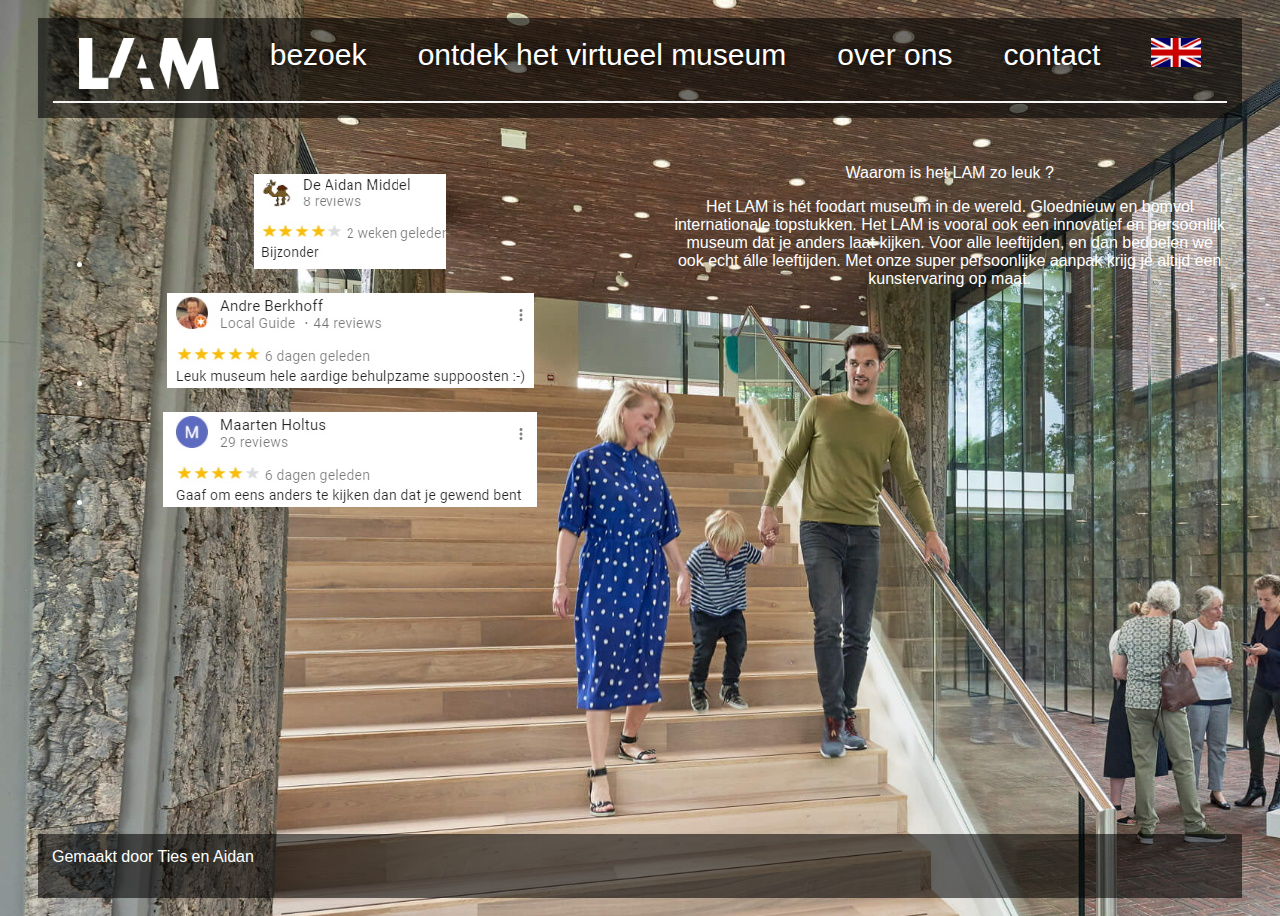
<file: index.html>
<!DOCTYPE html>
<html>
<head>
<meta charset="utf-8">
<title>Het Lisse Art Musuem</title>
<link rel="stylesheet" href="style.css">
<link rel="shortcut icon" href="afb/favicon.ico">
<style>
    #een, #twee, #drie ,#vier {
        padding: 10px 10px;
    }
</style>
</head>



<body>
    <nav>
        <ul>
            <li id="logo"><a id="logo" href="index.html"><img src="afb/LAM.png" alt="lam logo" width="140"></a></li>
            <li id="menu"><a href="bezoek.html">bezoek</a></li>
            <li id="menu"><a href="webxr.html">ontdek het virtueel museum</a></li>
            <li id="menu"><a href="overons.html">over ons</a></li>
            <li id="menu"><a href="contact.html">contact</a></li>
            <li id="menu"><a id="logo" href="indexeng.html"><img src="afb/eng.jpg" alt="english version" width="50"></a></li>
        </ul>
    </nav>
    <main> 
        <section id="reviews">
            <ul>
                <li id="een"><img src="reviews/1.jpg"></img></li>
                <li id="twee"><img src="reviews/2.jpg"></img></li>
                <li id="drie"><img src="reviews/3.jpg"></img></li>
            </jpg>
        </section>

        <section>
            <p id="infokop">Waarom is het LAM zo leuk ?</p>
            <p id="info">Het LAM is hét foodart museum in de wereld. Gloednieuw en bomvol internationale topstukken.
                Het LAM is vooral ook een innovatief en persoonlijk museum dat je anders laat kijken. Voor alle leeftijden,
                en dan bedoelen we ook echt álle leeftijden.
                Met onze super persoonlijke aanpak krijg je altijd een kunstervaring op maat. </p>
        </section>
    </main>

    <footer>
        Gemaakt door Ties en Aidan
    </footer>
</body>
</html>
</file>
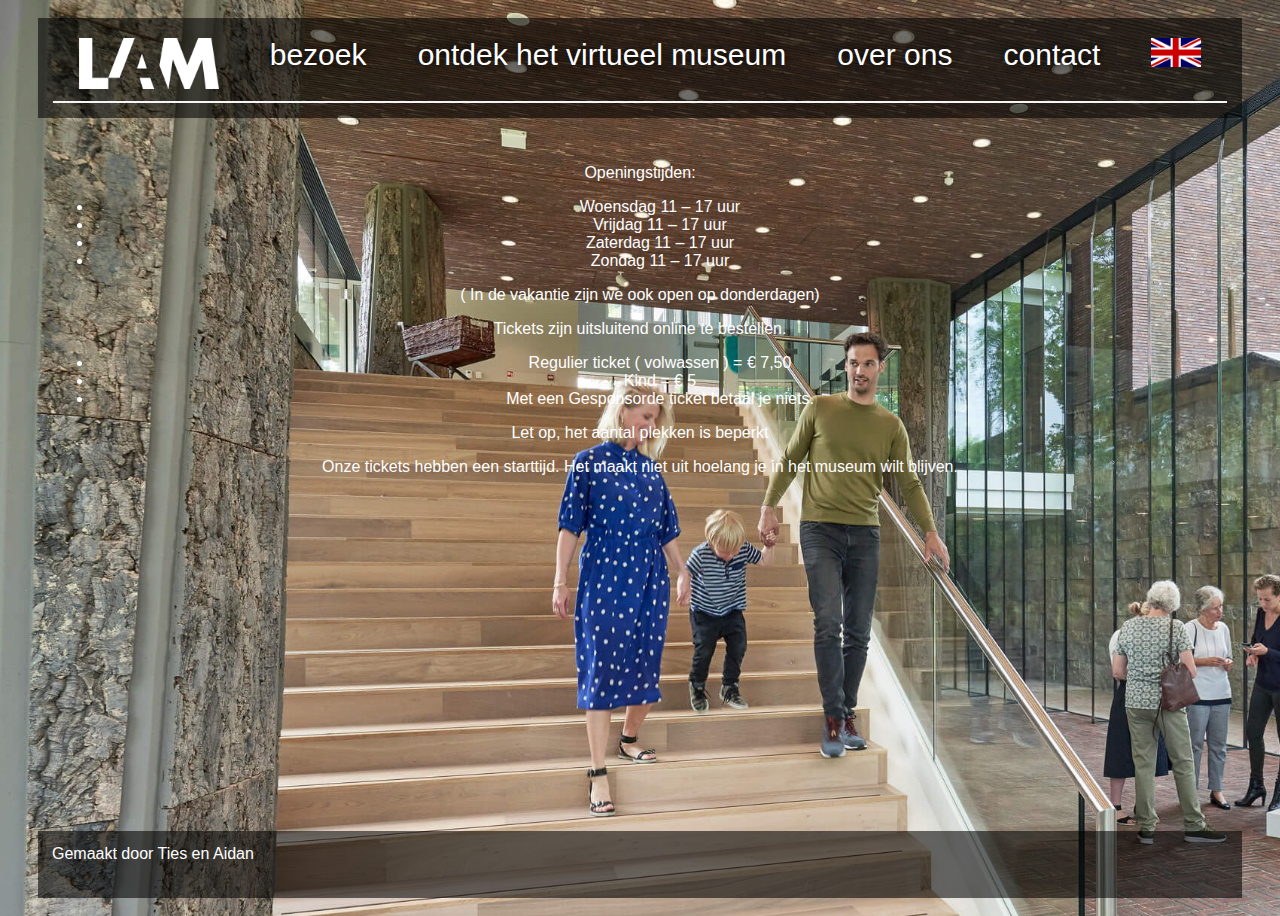
<file: bezoek.html>
<!DOCTYPE html>
<html lang="en">
<head>
    <meta charset="utf-8">
    <title>Het Lisse Art Musuem</title>
    <link rel="stylesheet" href="style.css">
    <link rel="shortcut icon" href="afb/favicon.ico">
</head>
<body>
    <nav>
        <ul>
            <li id="logo"><a id="logo" href="index.html"><img src="afb/LAM.png" alt="lam logo" width="140"></a></li>
            <li id="menu"><a href="bezoek.html">bezoek</a></li>
            <li id="menu"><a href="webxr.html">ontdek het virtueel museum</a></li>
            <li id="menu"><a href="overons.html">over ons</a></li>
            <li id="menu"><a href="contact.html">contact</a></li>
            <li id="menu"><a id="logo" href="bezoekeng.html"><img src="afb/eng.jpg" alt="english version" width="50"></a></li>
        </ul>
    </nav>
    
    <main>
        <section>
            <p id="info">Openingstijden:</p>
            <ul id="info">
                <li>Woensdag 11 – 17 uur</li>
                <li>Vrijdag 11 – 17 uur</li>
                <li>Zaterdag 11 – 17 uur</li>
                <li>Zondag 11 – 17 uur</li>
            </ul>
            <p id="info">( In de vakantie zijn we ook open op donderdagen)</p>
            <p id="info">Tickets zijn uitsluitend online te bestellen.</p>
            <ul id="info">
                <li>Regulier ticket ( volwassen ) = € 7,50</li>
                <li>Kind = € 5</li>
                <li>Met een Gesponsorde ticket betaal je niets.</li>
            </ul>
            <p id="info">Let op, het aantal plekken is beperkt</p>
            <p id="info">Onze tickets hebben een starttijd. Het maakt niet uit hoelang je in het museum wilt blijven.</p>
        </section>
    </main>

    
    <footer>
        Gemaakt door Ties en Aidan
    </footer>
</body>
</html>
</file>
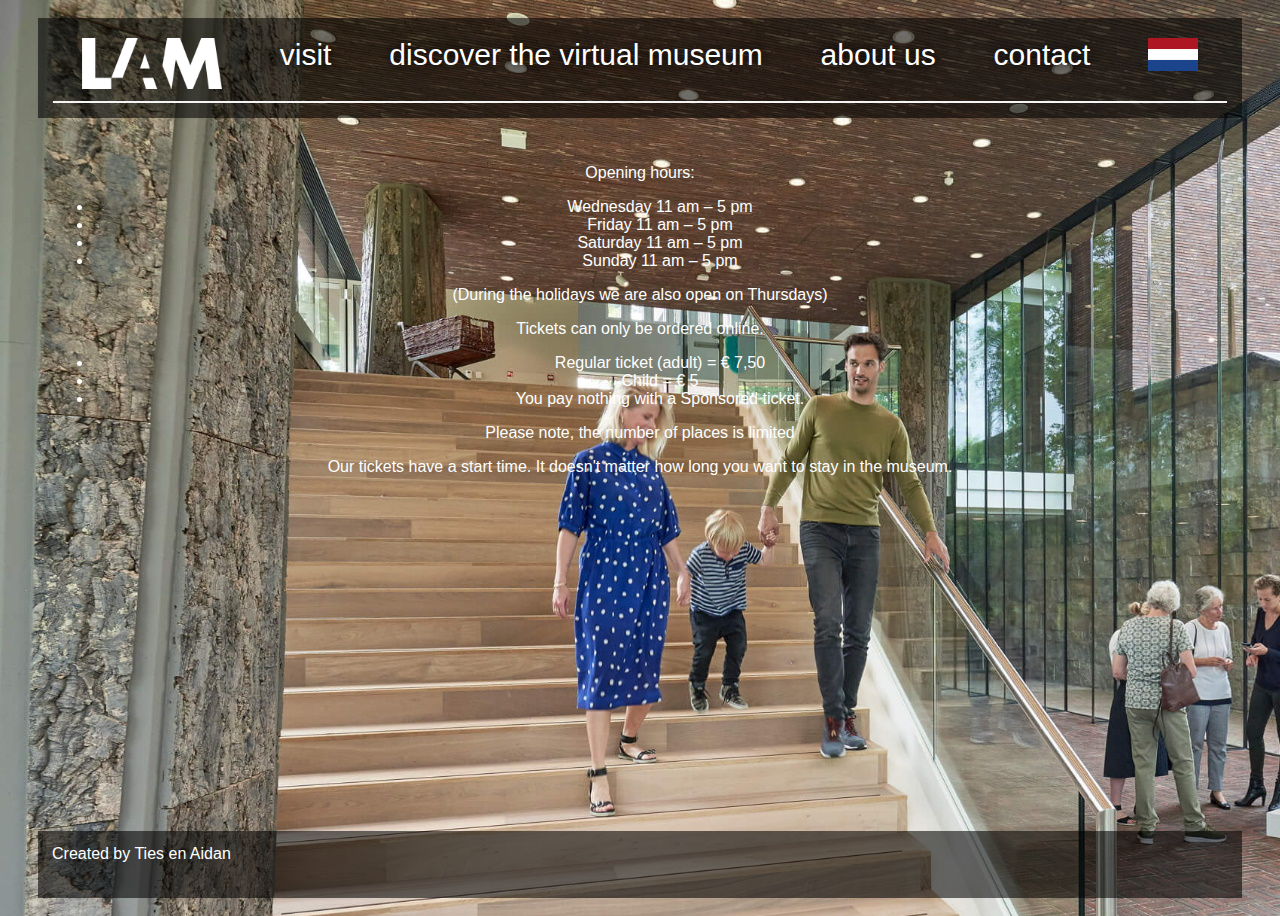
<file: bezoekeng.html>
<!DOCTYPE html>
<html lang="en">
<head>
    <meta charset="utf-8">
    <title>Het Lisse Art Musuem</title>
    <link rel="stylesheet" href="style.css">
    <link rel="shortcut icon" href="afb/favicon.ico">
</head>
<body>
    <nav>
        <ul>
            <li id="logo"><a id="logo" href="indexeng.html"><img src="afb/LAM.png" alt="lam logo" width="140"></a></li>
            <li id="menu"><a href="bezoekeng.html">visit</a></li>
            <li id="menu"><a href="webxreng.html">discover the virtual museum</a></li>
            <li id="menu"><a href="overonseng.html">about us</a></li>
            <li id="menu"><a href="contacteng.html">contact</a></li>
            <li id="menu"><a href="bezoek.html"><img src="afb/nl.jpg" alt="nederlandse versie" width="50"></a></li>
        </ul>
    </nav>
    
    <main>
        <section>
            <p id="info">Opening hours:</p>
            <ul id="info">
                <li>Wednesday 11 am – 5 pm</li>
                <li>Friday 11 am – 5 pm</li>
                <li>Saturday 11 am – 5 pm</li>
                <li>Sunday 11 am – 5 pm</li>
            </ul>
            <p id="info">(During the holidays we are also open on Thursdays)</p>
            <p id="info">Tickets can only be ordered online.</p>
            <ul id="info">
                <li>Regular ticket (adult) = € 7,50</li>
                <li>Child = € 5</li>
                <li>You pay nothing with a Sponsored ticket.</li>
            </ul>
            <p id="info">Please note, the number of places is limited</p>
            <p id="info">Our tickets have a start time. It doesn't matter how long you want to stay in the museum.</p>
        </section>
    </main>

    
    <footer>
        Created by Ties en Aidan
    </footer>
</body>
</html>
</file>
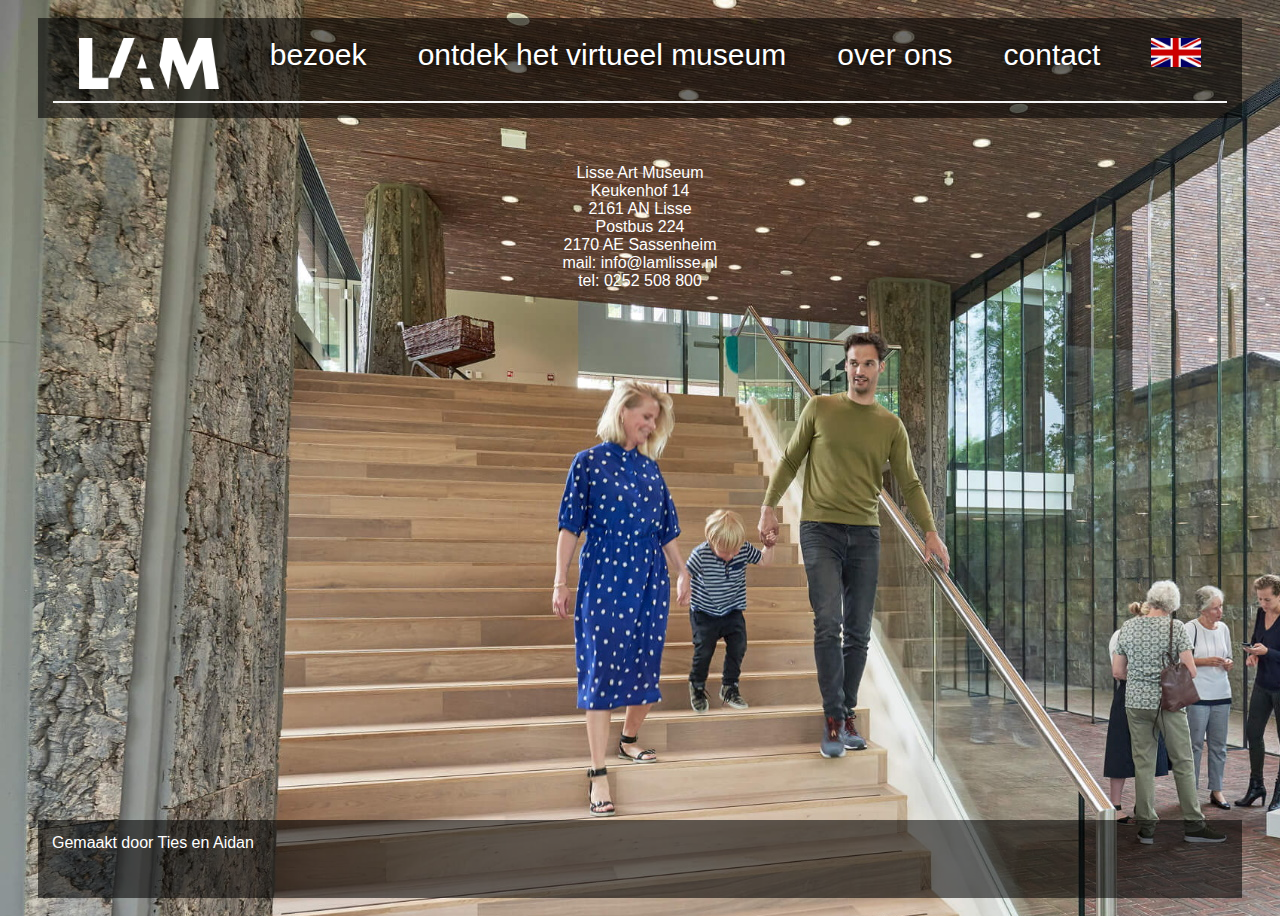
<file: contact.html>
<!DOCTYPE html>
<html lang="en">
<head>
    <meta charset="utf-8">
    <title>Het Lisse Art Musuem</title>
    <link rel="stylesheet" href="style.css">
    <link rel="shortcut icon" href="afb/favicon.ico">
</head>
<body>
    <nav>
        <ul>
            <li id="logo"><a id="logo" href="index.html"><img src="afb/LAM.png" alt="lam logo" width="140"></a></li>
            <li id="menu"><a href="bezoek.html">bezoek</a></li>
            <li id="menu"><a href="webxr.html">ontdek het virtueel museum</a></li>
            <li id="menu"><a href="overons.html">over ons</a></li>
            <li id="menu"><a href="contact.html">contact</a></li>
            <li id="menu"><a id="logo" href="contacteng.html"><img src="afb/eng.jpg" alt="english version" width="50"></a></li>
        </ul>
    </nav> 
    <main>
        <section>
            <p id="infokop">Lisse Art Museum <br>
                Keukenhof 14 <br>
                2161 AN Lisse <br>
                Postbus 224 <br>
                2170 AE Sassenheim <br>
                mail: info@lamlisse.nl <br>
                tel: 0252 508 800
            </p>
        </section>
    </main>
    <footer>
        Gemaakt door Ties en Aidan
    </footer>
</body>
</html>
</file>
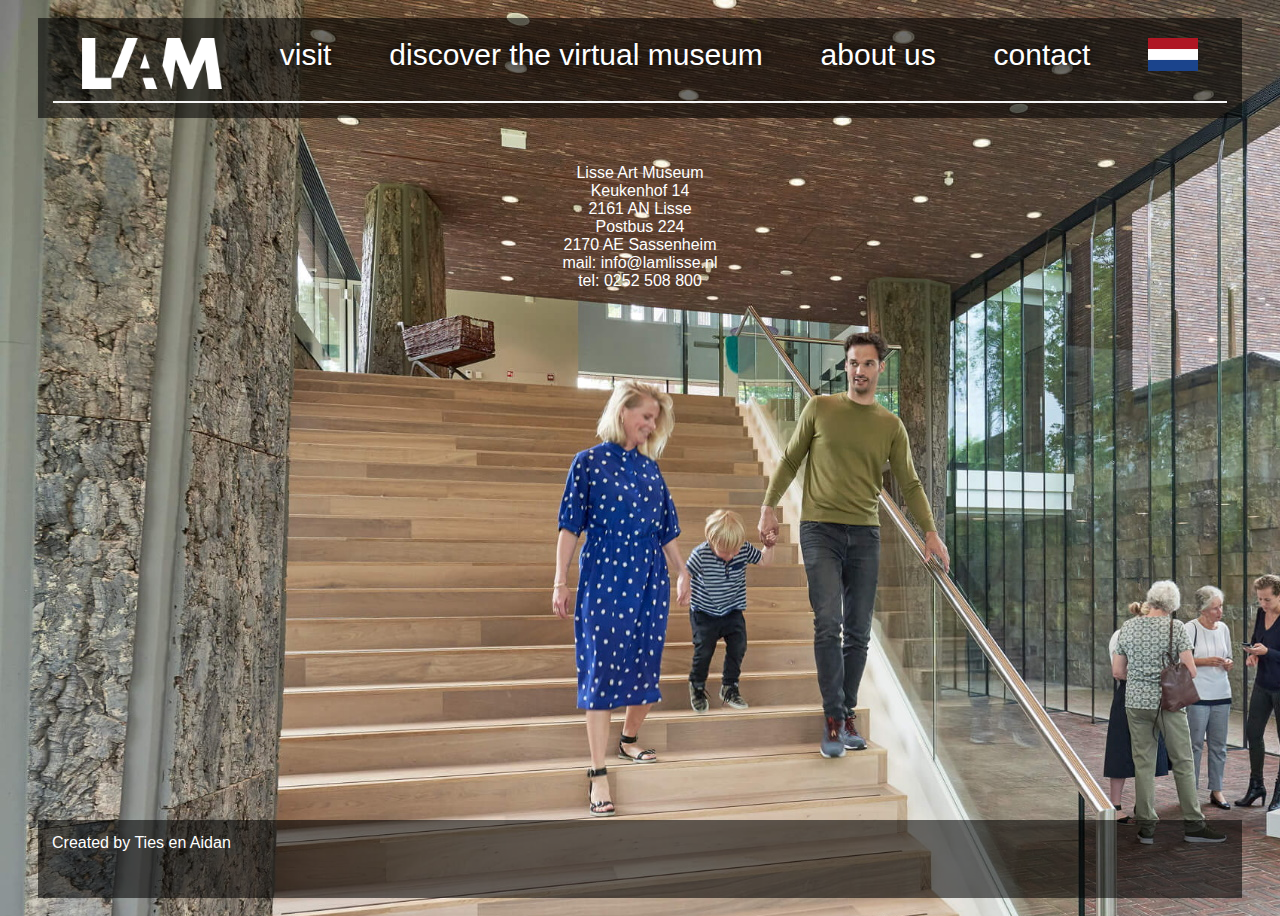
<file: contacteng.html>
<!DOCTYPE html>
<html lang="en">
<head>
    <meta charset="utf-8">
    <title>Het Lisse Art Musuem</title>
    <link rel="stylesheet" href="style.css">
    <link rel="shortcut icon" href="afb/favicon.ico">
</head>
<body>
    <nav>
        <ul>
            <li id="logo"><a id="logo" href="indexeng.html"><img src="afb/LAM.png" alt="lam logo" width="140"></a></li>
            <li id="menu"><a href="bezoekeng.html">visit</a></li>
            <li id="menu"><a href="webxreng.html">discover the virtual museum</a></li>
            <li id="menu"><a href="overonseng.html">about us</a></li>
            <li id="menu"><a href="contacteng.html">contact</a></li>
            <li id="menu"><a href="contact.html"><img src="afb/nl.jpg" alt="nederlandse versie" width="50"></a></li>
        </ul>
    </nav> 
    
    <main>
        <section>
            <p id="infokop">Lisse Art Museum <br>
                Keukenhof 14 <br>
                2161 AN Lisse <br>
                Postbus 224 <br>
                2170 AE Sassenheim <br>
                mail: info@lamlisse.nl <br>
                tel: 0252 508 800
            </p>
        </section>
    </main>
    
    <footer>
        Created by Ties en Aidan
    </footer>
</body>
</html>
</file>
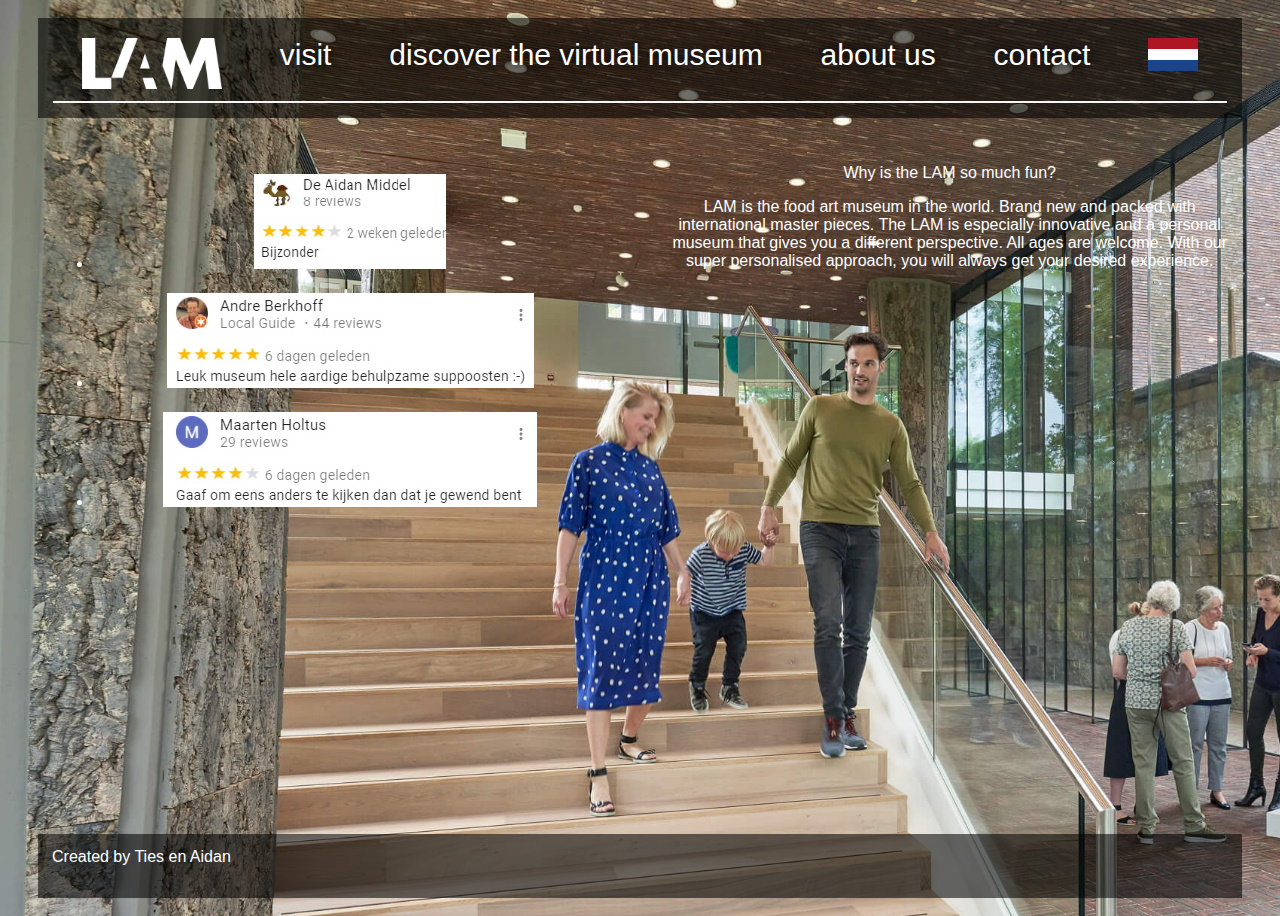
<file: indexeng.html>
<!DOCTYPE html>
<html>
<head>
<meta charset="utf-8">
<title>Het Lisse Art Musuem</title>
<link rel="stylesheet" href="style.css">
<link rel="shortcut icon" href="afb/favicon.ico">
<style>
    #een, #twee, #drie ,#vier {
        padding: 10px 10px;
    }
</style>
</head>



<body>
    <nav>
        <ul>
            <li id="logo"><a id="logo" href="indexeng.html"><img src="afb/LAM.png" alt="lam logo" width="140"></a></li>
            <li id="menu"><a href="bezoekeng.html">visit</a></li>
            <li id="menu"><a href="webxreng.html">discover the virtual museum</a></li>
            <li id="menu"><a href="overonseng.html">about us</a></li>
            <li id="menu"><a href="contacteng.html">contact</a></li>
            <li id="menu"><a href="index.html"><img src="afb/nl.jpg" alt="nederlandse versie" width="50"></a></li>
        </ul>
    </nav>
    <main> 
        <section>
            <ul id="reviews">
                <li id="een"><img src="reviews/1.jpg"></img></li>
                <li id="twee"><img src="reviews/2.jpg"></img></li>
                <li id="drie"><img src="reviews/3.jpg"></img></li>
            </ul>
        </section>

        <section>
            <p id="infokop">Why is the LAM so much fun?</p>
            <p id="info">LAM is the food art museum in the world. Brand new and packed with international master pieces. 
                The LAM is especially innovative and a personal museum that gives you a different perspective. 
                All ages are welcome. 
                With our super personalised approach, you will always get your desired experience.</p>
        </section>
    </main>


    <footer>
        Created by Ties en Aidan
    </footer>
</body>
</html>
</file>
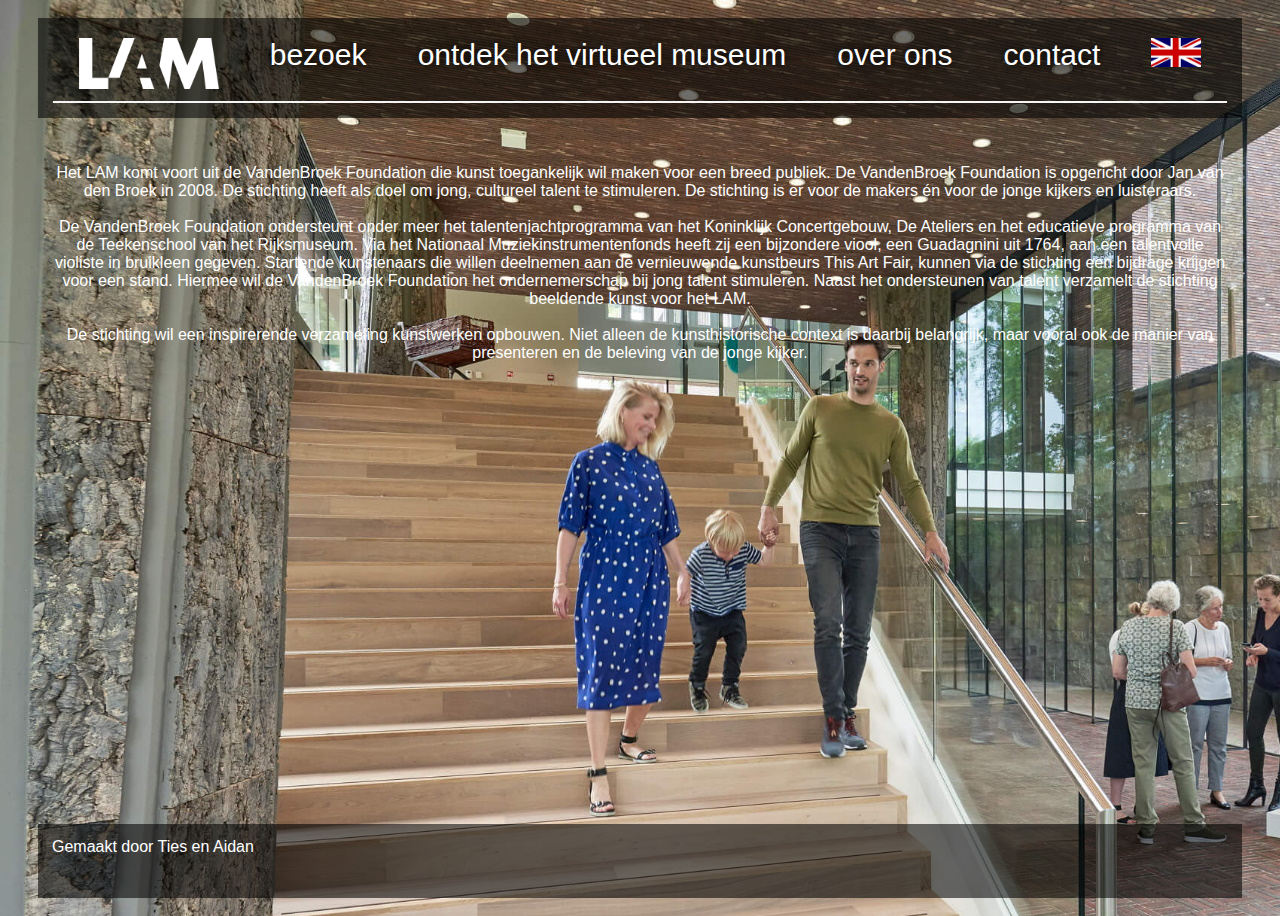
<file: overons.html>
<!DOCTYPE html>
<html lang="en">
<head>
    <meta charset="utf-8">
    <title>Het Lisse Art Musuem</title>
    <link rel="stylesheet" href="style.css">
    <link rel="shortcut icon" href="afb/favicon.ico">
</head>
<body>
    <nav>
        <ul>
            <li id="logo"><a id="logo" href="index.html"><img src="afb/LAM.png" alt="lam logo" width="140"></a></li>
            <li id="menu"><a href="bezoek.html">bezoek</a></li>
            <li id="menu"><a href="webxr.html">ontdek het virtueel museum</a></li>
            <li id="menu"><a href="overons.html">over ons</a></li>
            <li id="menu"><a href="contact.html">contact</a></li>
            <li id="menu"><a id="logo" href="overonseng.html"><img src="afb/eng.jpg" alt="english version" width="50"></a></li>
        </ul>
    </nav> 
    <main>
        <section>
            <p id="info">Het LAM komt voort uit de VandenBroek Foundation die kunst toegankelijk wil maken voor een breed publiek. De VandenBroek Foundation is opgericht door Jan van den Broek in 2008. De stichting heeft als doel om jong, cultureel talent te stimuleren. De stichting is er voor de makers én voor de jonge kijkers en luisteraars. <br>
                <br>
                De VandenBroek Foundation ondersteunt onder meer het talentenjachtprogramma van het Koninklijk Concertgebouw, De Ateliers en het educatieve programma van de Teekenschool van het Rijksmuseum. Via het Nationaal Muziekinstrumentenfonds heeft zij een bijzondere viool, een Guadagnini uit 1764, aan een talentvolle violiste in bruikleen gegeven. Startende kunstenaars die willen deelnemen aan de vernieuwende kunstbeurs This Art Fair, kunnen via de stichting een bijdrage krijgen voor een stand. Hiermee wil de VandenBroek Foundation het ondernemerschap bij jong talent stimuleren. Naast het ondersteunen van talent verzamelt de stichting beeldende kunst voor het LAM. <br>
                <br>   
                De stichting wil een inspirerende verzameling kunstwerken opbouwen. Niet alleen de kunsthistorische context is daarbij belangrijk, maar vooral ook de manier van presenteren en de beleving van de jonge kijker. <br>
            </p>
        </section>
    </main>
    <footer>
        Gemaakt door Ties en Aidan
    </footer>
</body>
</html>
</file>
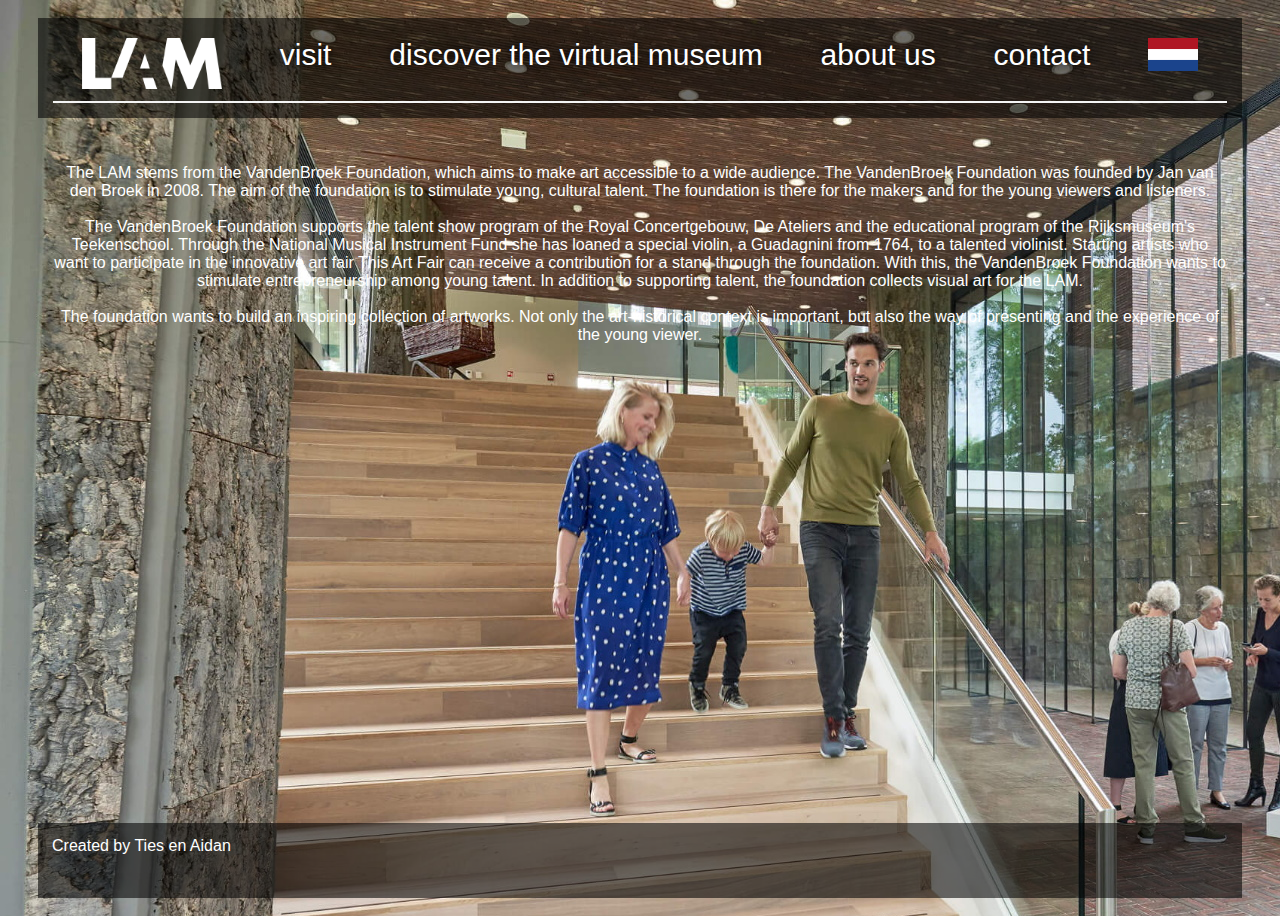
<file: overonseng.html>
<!DOCTYPE html>
<html lang="en">
<head>
    <meta charset="utf-8">
    <title>Het Lisse Art Musuem</title>
    <link rel="stylesheet" href="style.css">
    <link rel="shortcut icon" href="afb/favicon.ico">
</head>
<body>
    <nav>
        <ul>
            <li id="logo"><a id="logo" href="indexeng.html"><img src="afb/LAM.png" alt="lam logo" width="140"></a></li>
            <li id="menu"><a href="bezoekeng.html">visit</a></li>
            <li id="menu"><a href="webxreng.html">discover the virtual museum</a></li>
            <li id="menu"><a href="overonseng.html">about us</a></li>
            <li id="menu"><a href="contacteng.html">contact</a></li>
            <li id="menu"><a href="overons.html"><img src="afb/nl.jpg" alt="nederlandse versie" width="50"></a></li>
        </ul>
    </nav> 
    
    <main>
        <section>
            <p id="info">The LAM stems from the VandenBroek Foundation, which aims to make art accessible to a wide audience. The VandenBroek Foundation was founded by Jan van den Broek in 2008. The aim of the foundation is to stimulate young, cultural talent. The foundation is there for the makers and for the young viewers and listeners.<br>
                <br>
                The VandenBroek Foundation supports the talent show program of the Royal Concertgebouw, De Ateliers and the educational program of the Rijksmuseum's Teekenschool. Through the National Musical Instrument Fund she has loaned a special violin, a Guadagnini from 1764, to a talented violinist. Starting artists who want to participate in the innovative art fair This Art Fair can receive a contribution for a stand through the foundation. With this, the VandenBroek Foundation wants to stimulate entrepreneurship among young talent. In addition to supporting talent, the foundation collects visual art for the LAM.<br>
                <br>   
                The foundation wants to build an inspiring collection of artworks. Not only the art-historical context is important, but also the way of presenting and the experience of the young viewer.<br>
            </p>
        </section>
    </main>    
    <footer>
        Created by Ties en Aidan
    </footer>
</body>
</html>
</file>
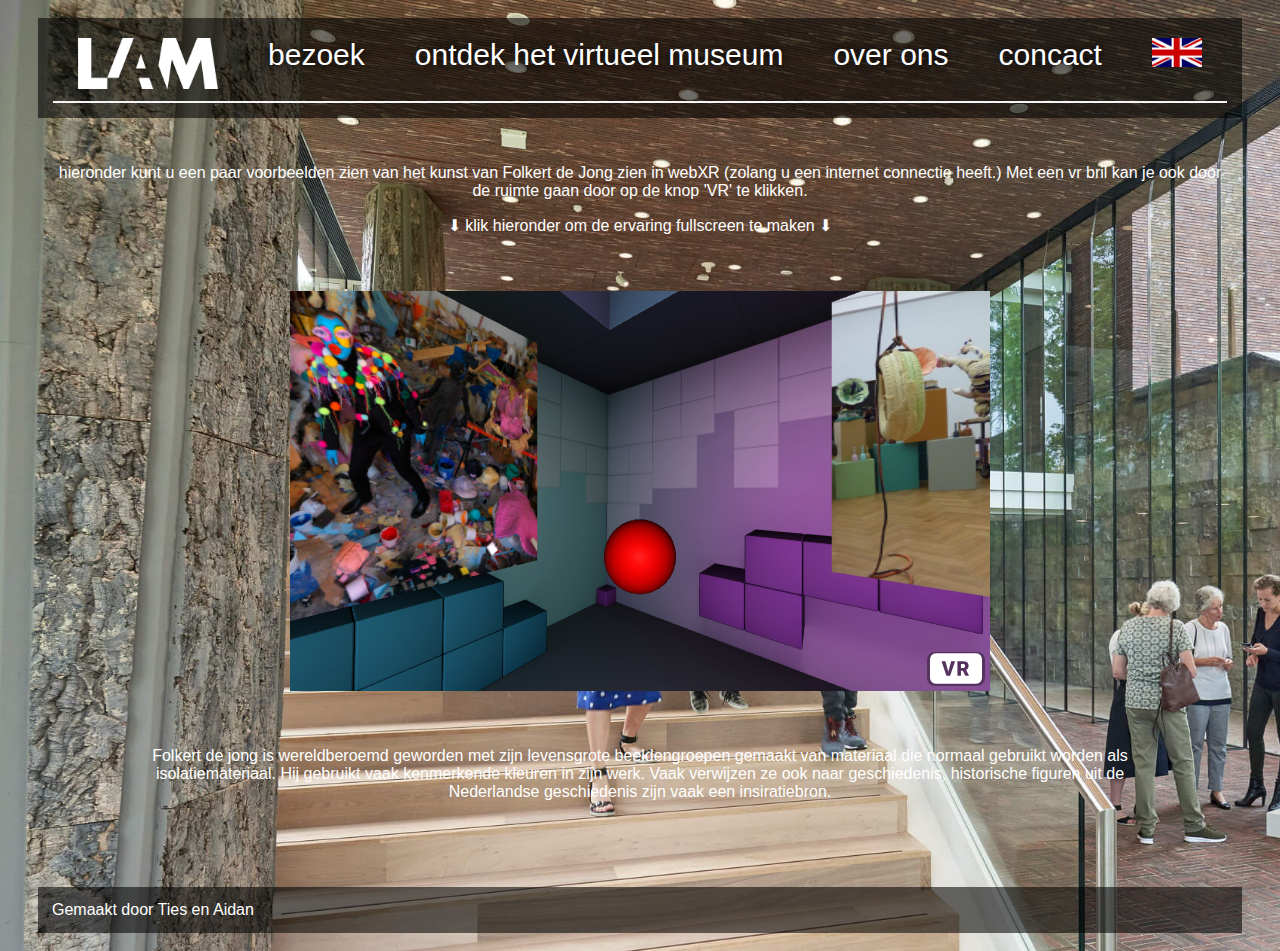
<file: webxr.html>
<!DOCTYPE html>
<html lang="en">
<head>
    <meta charset="utf-8">
    <title>Het Lisse Art Musuem</title>
    <script src="library/aframe.js"></script>
    <script src="library/ma-webxr.js" defer></script>
    <script src="app.js" defer></script>
    <link rel="stylesheet" href="style.css">
    <link rel="shortcut icon" href="afb/favicon.ico">
    <style>
        a-scene {
        width:700px;
        height:400px;
        }
    </style>
</head>
<body>
    <nav>
        <ul>
            <li id="logo"><a id="logo" href="index.html"><img src="afb/LAM.png" alt="lam logo" width="140"></a></li>
            <li id="menu"><a href="bezoek.html">bezoek</a></li>
            <li id="menu"><a href="webxr.html">ontdek het virtueel museum</a></li>
            <li id="menu"><a href="overons.html">over ons</a></li>
            <li id="menu"><a href="contact.html">concact</a></li>
            <li id="menu"><a id="logo" href="webxreng.html"><img src="afb/eng.jpg" alt="english version" width="50"></a></li>
        </ul>
    </nav> 
    <main>
        <section>
            <p id="info">hieronder kunt u een paar voorbeelden zien van het kunst van Folkert de Jong zien in webXR (zolang u een internet connectie heeft.)
                Met een vr bril kan je ook door de ruimte gaan door op de knop 'VR' te klikken. </p>

            <p id="infokop">⬇ klik hieronder om de ervaring fullscreen te maken ⬇</p>
        <section>
        
        <section>
            <center>
                <a-scene background="color: white" embedded id="webxr"></a-scene>
            </center>
            <div id="extraText">...</div>
        </section>

        <section>
            <p id="info">Folkert de jong is wereldberoemd geworden
                met zijn levensgrote beeldengroepen gemaakt van materiaal die normaal gebruikt worden als isolatiemateriaal.
                Hij gebruikt vaak kenmerkende kleuren in zijn werk. Vaak verwijzen ze ook naar geschiedenis,
                historische figuren uit de Nederlandse geschiedenis zijn vaak een insiratiebron.
            </p>
        </section>
    </main>
    <footer>
        Gemaakt door Ties en Aidan
    </footer>
</body>
</html>
</file>
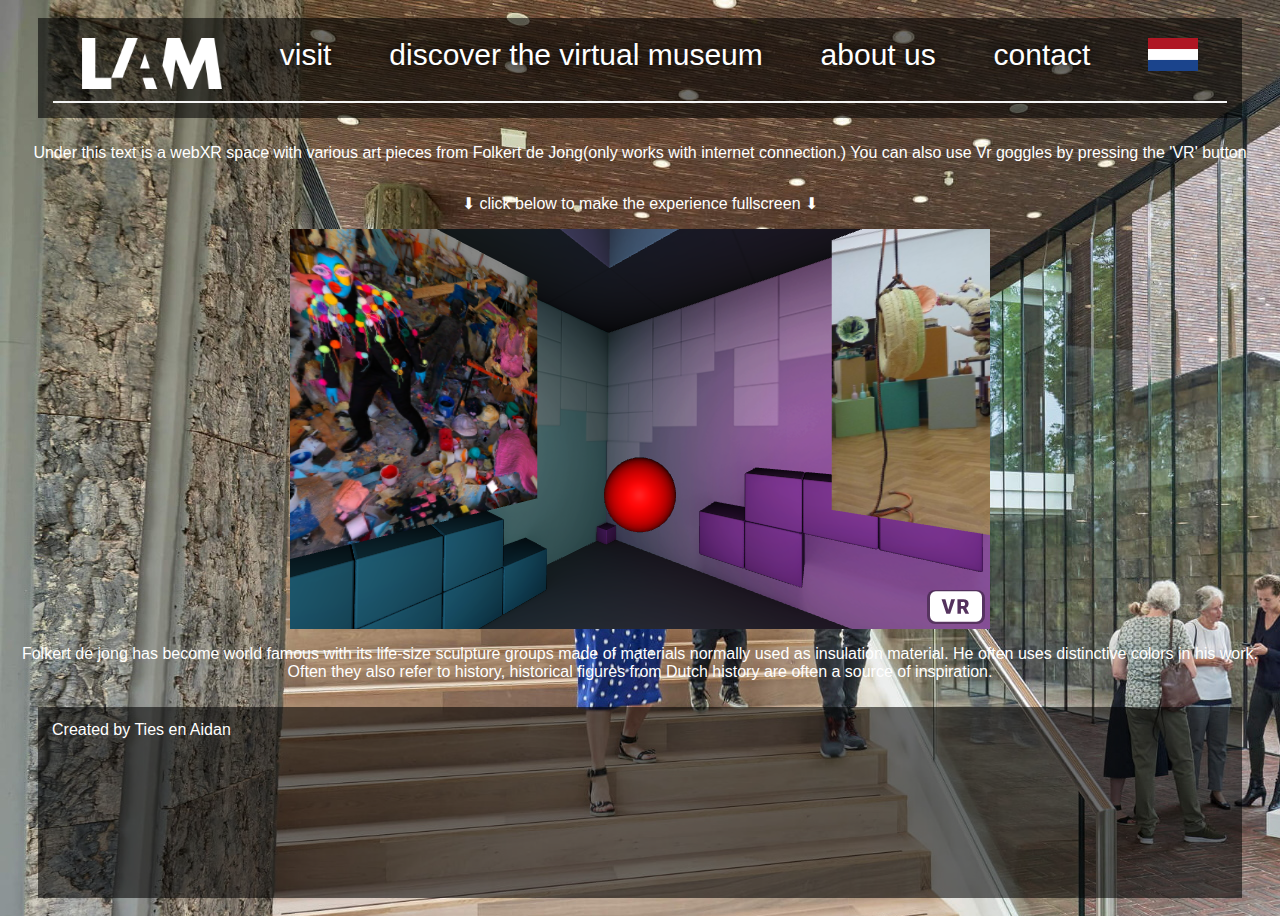
<file: webxreng.html>
<!DOCTYPE html>
<html lang="en">
<head>
    <meta charset="utf-8">
    <title>Het Lisse Art Musuem</title>
    <script src="library/aframe.js"></script>
    <script src="library/ma-webxr.js" defer></script>
    <script src="app.js" defer></script>
    <link rel="stylesheet" href="style.css">
    <link rel="shortcut icon" href="afb/favicon.ico">
    <style>
        a-scene {
        width:700px;
        height:400px;
        }
    </style>
</head>
<body>
    <nav>
        <ul>
            <li id="logo"><a id="logo" href="indexeng.html"><img src="afb/LAM.png" alt="lam logo" width="140"></a></li>
            <li id="menu"><a href="bezoekeng.html">visit</a></li>
            <li id="menu"><a href="webxreng.html">discover the virtual museum</a></li>
            <li id="menu"><a href="overonseng.html">about us</a></li>
            <li id="menu"><a href="contacteng.html">contact</a></li>
            <li id="menu"><a href="webxr.html"><img src="afb/nl.jpg" alt="nederlandse versie" width="50"></a></li>
        </ul>
    </nav> 
    
    <p id="info">Under this text is a webXR space with various art pieces from Folkert de Jong(only works with internet connection.)
        You can also use Vr goggles by pressing the 'VR' button </p>

    <p id="infokop">⬇ click below to make the experience fullscreen ⬇</p>
    
    <center>
        <a-scene background="color: white" embedded id="webxr"></a-scene>
    </center>
    
    <div id="extraText">...</div>

    <p id="info">Folkert de jong has become world famous
        with its life-size sculpture groups made of materials normally used as insulation material.
        He often uses distinctive colors in his work. Often they also refer to history,
        historical figures from Dutch history are often a source of inspiration.</p>
    <footer>
        Created by Ties en Aidan
    </footer>
</body>
</html>
</file>
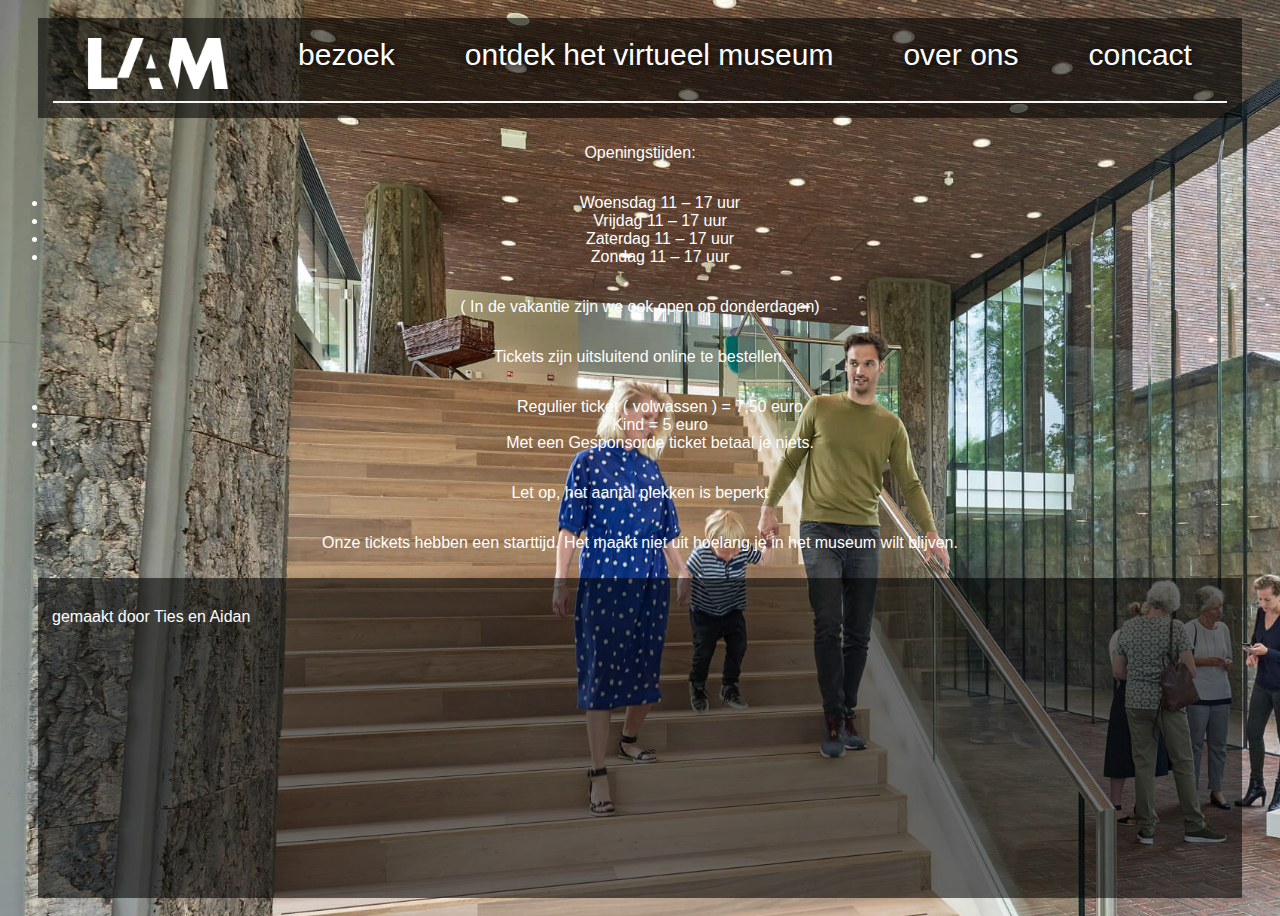
<file: restwebsite/bezoek.html>
<!DOCTYPE html>
<html lang="en">
<head>
    <meta charset="utf-8">
    <title>Het Lisse Art Musuem</title>
    <link rel="stylesheet" href="../style.css">
    <link rel="shortcut icon" href="../afb/favicon.ico">
</head>
<body>
    <nav>
        <ul>
            <li id="logo"><a id="logo" href="../index.html"><img src="../afb/LAM.png" alt="lam logo" width="140"></a></li>
            <li id="menu"><a href="bezoek.html">bezoek</a></li>
            <li id="menu"><a href="webxr.html">ontdek het virtueel museum</a></li>
            <li id="menu"><a href="overons.html">over ons</a></li>
            <li id="menu"><a href="contact.html">concact</a></li>
        </ul>
    </nav> 
    <p id="info">Openingstijden:</p>
    <ul id="info">
        <li>Woensdag 11 – 17 uur</li>
        <li>Vrijdag 11 – 17 uur</li>
        <li>Zaterdag 11 – 17 uur</li>
        <li>Zondag 11 – 17 uur</li>
    </ul>
    <p id="info">( In de vakantie zijn we ook open op donderdagen)</p>
    <p id="info">Tickets zijn uitsluitend online te bestellen.</p>
    <ul id="info">
        <li>Regulier ticket ( volwassen ) = 7,50 euro</li>
        <li>Kind = 5 euro</li>
        <li>Met een Gesponsorde ticket betaal je niets.</li>
    </ul>
    <p id="info">Let op, het aantal plekken is beperkt</p>
    <p id="info">Onze tickets hebben een starttijd. Het maakt niet uit hoelang je in het museum wilt blijven.</p>


    
    <footer>
        <p>gemaakt door Ties en Aidan</p>
    </footer>
</body>
</html>
</file>
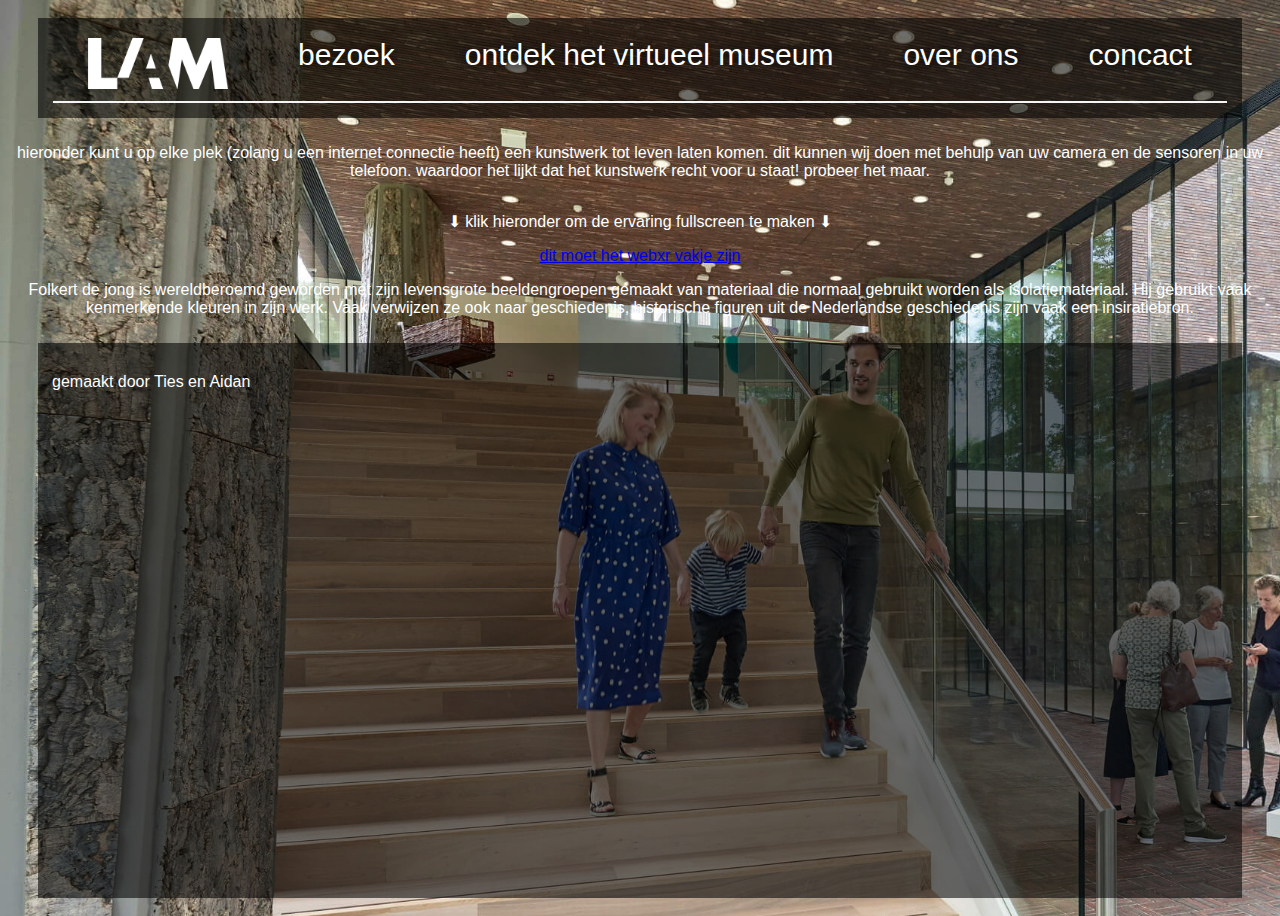
<file: restwebsite/webxr.html>
<!DOCTYPE html>
<html lang="en">
<head>
    <meta charset="utf-8">
    <title>Het Lisse Art Musuem</title>
    <link rel="stylesheet" href="../style.css">
    <link rel="shortcut icon" href="../afb/favicon.ico">
</head>
<body>
    <nav>
        <ul>
            <li id="logo"><a id="logo" href="../index.html"><img src="../afb/LAM.png" alt="lam logo" width="140"></a></li>
            <li id="menu"><a href="bezoek.html">bezoek</a></li>
            <li id="menu"><a href="webxr.html">ontdek het virtueel museum</a></li>
            <li id="menu"><a href="overons.html">over ons</a></li>
            <li id="menu"><a href="contact.html">concact</a></li>
        </ul>
    </nav> 
    
    <p id="info">hieronder kunt u op elke plek (zolang u een internet connectie heeft) een kunstwerk tot leven laten komen. 
        dit kunnen wij doen met behulp van uw camera en de sensoren in uw telefoon. 
        waardoor het lijkt dat het kunstwerk recht voor u staat! probeer het maar.</p>

    <p id="info">⬇ klik hieronder om de ervaring fullscreen te maken ⬇</p>
    
    <a href="https://www.youtube.com/watch?v=dQw4w9WgXcQ" target="_blank" id="webxr">dit moet het webxr vakje zijn</a>
    
    <p id="info">Folkert de jong is wereldberoemd geworden
         met zijn levensgrote beeldengroepen gemaakt van materiaal die normaal gebruikt worden als isolatiemateriaal.
         Hij gebruikt vaak kenmerkende kleuren in zijn werk. Vaak verwijzen ze ook naar geschiedenis,
         historische figuren uit de Nederlandse geschiedenis zijn vaak een insiratiebron.</p>
    <footer>
        <p>gemaakt door Ties en Aidan</p>
    </footer>
</body>
</html>
</file>
<file: style.css>
main {
    flex: 15 0 auto;
    display: flex;
    padding: 0 1%;
}

section {
    flex: 1 0 15%;
    padding: 20px;
    box-sizing: border-box;
    margin: 0% 1%;
}

nav {
    background-color: #00000090;
    color: white;
    font-family: Arial, Helvetica, sans-serif;
    padding: 15px 15px;
    position: sticky;
    font-size: 30px;
    text-align: center;
    margin: 10px 30px;   
    text-shadow: 0 0 10px black ; 
}
.menu {
    padding: 7px;
    border: 3px;
    text-align: center;
    border-bottom: solid 2px whitesmoke;
}
nav ul {
    list-style-type: none;
    padding: 0;
    margin: 0;
    display: flex;
    text-align: center;
}
nav li {
    flex: 1 0 auto;
    border-bottom: solid 2px whitesmoke;
}
nav a{
    color: white;
    text-decoration: none;
    display: block;
    padding: 5px 5px;
}
nav li:hover {
    background-color:  .00000083;
    color: rgb(192, 192, 192);
}

body {
    background-image: url("afb/body.jpg");
    background-repeat: no-repeat;
    text-align: center;
    font-family: Arial, Helvetica, sans-serif;
    color: white;
    background-color: #AC8C76;
    justify-content: flex-start;
    display: flex;
    flex-direction: column;
    min-height: 100vh;
}
.info{
    background-color: #00000090;
    margin: 30px 20%;
    text-shadow: 0 0 10px black ;
    text-align: left;
    padding: 20px;
    flex-direction: column;
    display: flex;
}

.infokop{
    background-color: #00000090;
    margin: 30px 20%;
    text-shadow: 0 0 10px black ;
    padding: 5px;
    flex-direction: column;
    display: flex;
}

footer {
    background-color: #00000090;
    color: white;
    font-family: Arial, Helvetica, sans-serif;
    text-align: left;
    margin: 10px 30px;
    padding: 14px;
    bottom: 10px;
    display: flex;
    justify-content: left;
    align-items: left;
    flex: 1 0 auto;    
}

.webxr {
    text-decoration: none;
    color: black;
    margin: auto;
    border: 10px solid black;
    text-align: center;
    display: block;
    overflow: auto;
}
.reviews{
    display: flex;
    justify-content: left;
    align-items: left;
    flex-direction: column;
    padding: 0 1%;
    list-style-type: none;
}

.extratext{
    background-color: #00000090;
    margin: 30px 20%;
    text-shadow: 0 0 10px black ;
}
</file>
